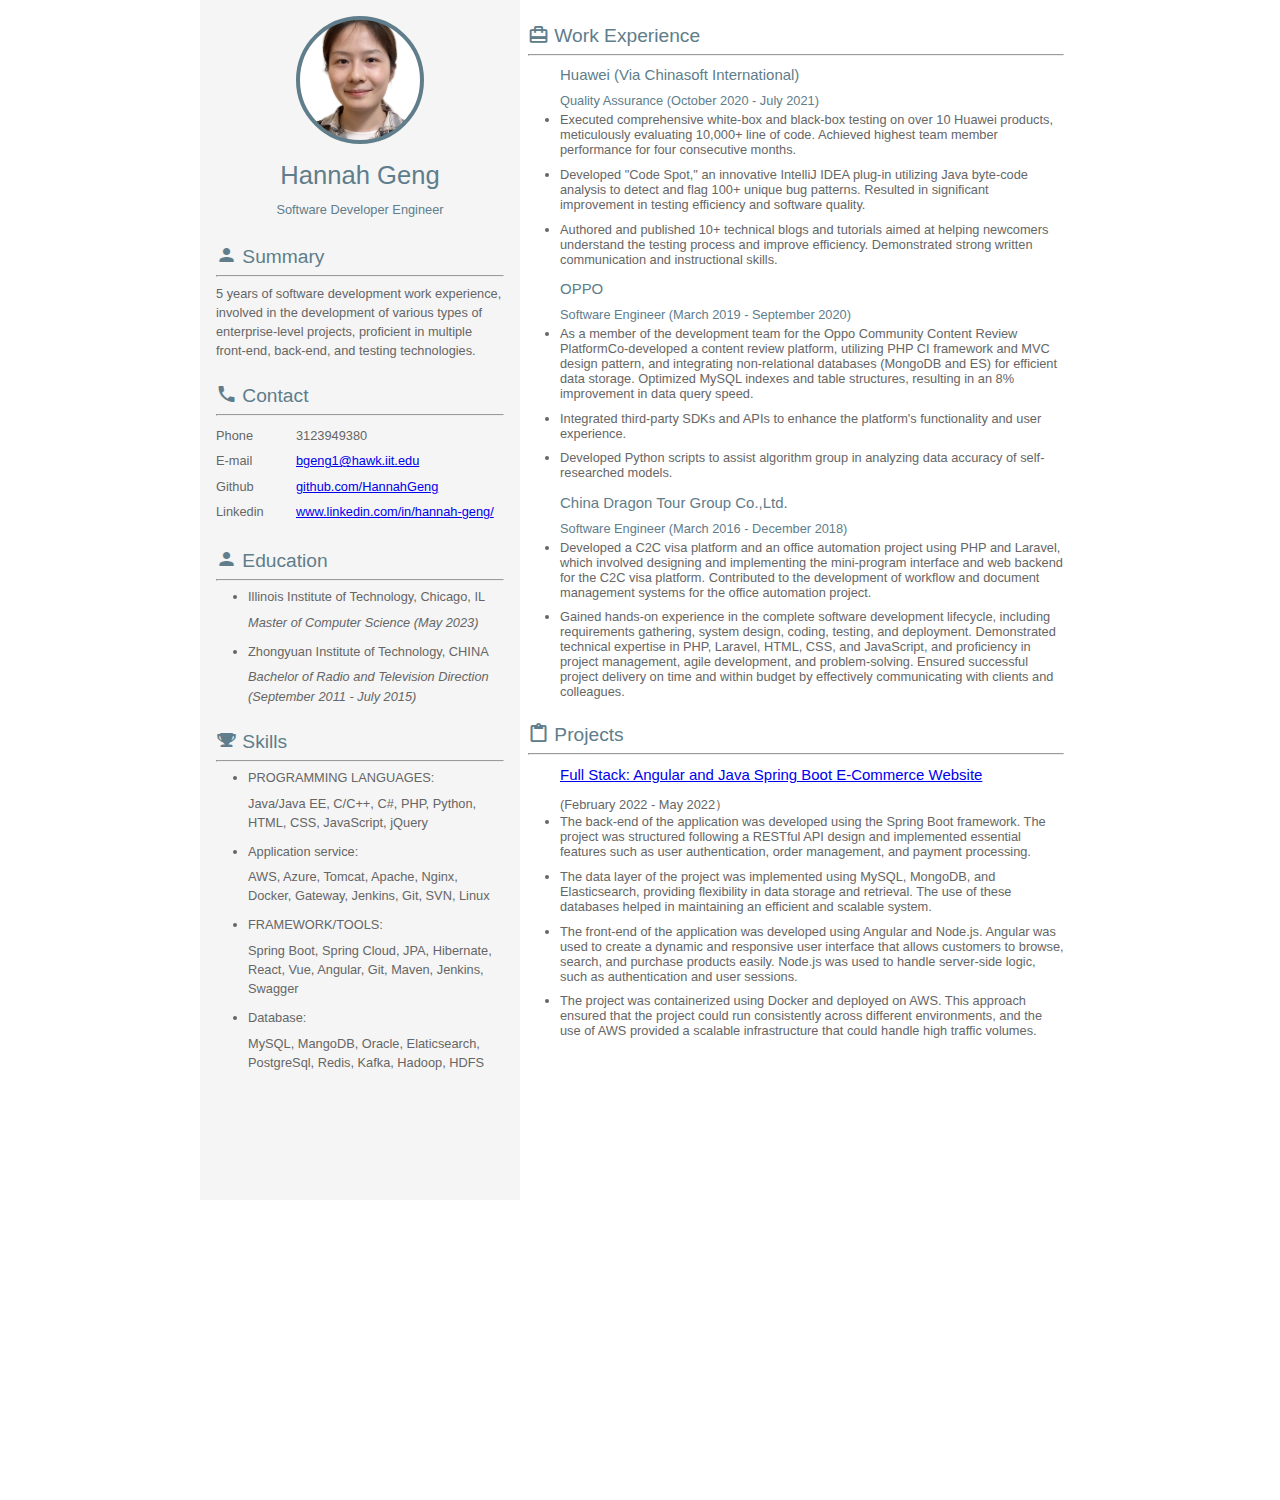
<file: index.html>
<!DOCTYPE html>
<html lang="en">

<head>
    <meta charset="UTF-8">
    <title>Hannah(Binghan) Geng</title>
    <link rel="stylesheet" href="static/css/style.css">
    <!--<link rel="stylesheet" href="https://cdnjs.cloudflare.com/ajax/libs/remodal/1.1.0/remodal.css">-->
    <!--<link rel="stylesheet" href="https://cdnjs.cloudflare.com/ajax/libs/remodal/1.1.0/remodal-default-theme.min.css">-->
    <!--<script src="https://cdnjs.cloudflare.com/ajax/libs/jquery/1.12.4/jquery.min.js"></script>-->
    <!--<script src="https://cdnjs.cloudflare.com/ajax/libs/remodal/1.1.0/remodal.min.js"></script>-->
    <!--<script src="static/js/script.js"></script>-->
</head>

<body>
    <div class="container" id="cv">
        <div class="side">
            <div class="me">
                <div class="portrait"></div>
                <h1 id="username" >Hannah Geng</h1>
                <h4 id="persona-tag" >Software Developer Engineer</h4>
            </div>
            <div class="profile info-unit">
                <h2 class="info-header"><i class="iconfont icon-person"></i> <span class="info-title">Summary</span></h2>
                <hr>
                <p>5 years of software development work experience, involved in the development of various types of enterprise-level
                projects, proficient in multiple front-end, back-end, and testing technologies.</p>
            </div>
            <div class="contact info-unit">
                <h2 class="info-header"><i class="iconfont icon-call"></i> <span class="info-title">Contact</span></h2>
                <hr>
                <ul class="info-list">
                    <li>
                        <label class="left-label">Phone</label><span class="label-value">3123949380</span>
                    </li>
                    <li>
                        <label class="left-label">E-mail</label><span class="label-value"><a
                                href="mailto:bgeng1@hawk.iit.edu">bgeng1@hawk.iit.edu</a></span>
                    </li>
                    <li>
                        <label class="left-label">Github</label><span class="label-value"><a
                            href="https://github.com/HannahGeng">github.com/HannahGeng</a></span>
                    </li>
                    <li>
                        <label class="left-label">Linkedin</label><span class="label-value"><a
                                href="https://www.linkedin.com/in/hannah-geng/">www.linkedin.com/in/hannah-geng/</a></span>
                    </li>
                </ul>
            </div>
            <div class="profile info-unit">
                <h2 class="info-header"><i class="iconfont icon-person"></i> <span class="info-title">Education</span></h2>
                <hr>
                <ul class="content-list">
        
                    <li>
                        <p>Illinois Institute of Technology, Chicago, IL</p>
                        <p><i>Master of Computer Science (May 2023)</i></p>
                    </li>
                    <li>
                        <p>Zhongyuan Institute of Technology, CHINA</p>
                        <p><i>Bachelor of Radio and Television Direction (September 2011 - July 2015)</i></p>
                    </li>
                </ul>
            </div>

            <div class="trophy info-unit">
                <h2 class="info-header"><i class="iconfont icon-trophy"></i> <span class="info-title">Skills</span></h2>
                <hr>
                <ul class="content-list">
                    <li>
                        <p>PROGRAMMING LANGUAGES:</p>
                        <p>Java/Java EE, C/C++, C#, PHP, Python, HTML, CSS, JavaScript, jQuery</p>
                    </li>
                    <li>
                        <p>Application service:</p>
                        <p>AWS, Azure, Tomcat, Apache, Nginx, Docker, Gateway, Jenkins, Git, SVN, Linux</p>
                    </li>
                    <li>
                        <p>FRAMEWORK/TOOLS:</p>
                        <p>Spring Boot, Spring Cloud, JPA, Hibernate, React, Vue, Angular, Git, Maven, Jenkins, Swagger</p>
                    </li>
                    <li>
                        <p>Database:</p>
                        <p>MySQL, MangoDB, Oracle, Elaticsearch, PostgreSql, Redis, Kafka, Hadoop, HDFS</p>
                    </li>
                    
                </ul>
            </div>

        </div>
        <div class="main">
            <div class="work info-unit right-list">
                <h2 class="info-header"><i class="iconfont icon-work"></i> <span class="info-title">Work Experience</span></h2>
                <hr>
        
                        <ul class="experience-list">
                            <h3>Huawei (Via Chinasoft International)</h3>
                            <h4>Quality Assurance (October 2020 - July 2021)</h4>
                            <li>Executed comprehensive white-box and black-box testing on over 10 Huawei products, meticulously evaluating 10,000+
                                line of code. Achieved highest team member performance for four consecutive months.</li>
                            <li>Developed "Code Spot," an innovative IntelliJ IDEA plug-in utilizing Java byte-code analysis to detect and flag 100+
                                unique bug patterns. Resulted in significant improvement in testing efficiency and software quality.</li>
                            <li>Authored and published 10+ technical blogs and tutorials aimed at helping newcomers understand the testing process
                                and
                                improve efficiency. Demonstrated strong written communication and instructional skills.</li>
                        </ul>
                 
                        
                        <ul class="experience-list">
                        <h3>OPPO</h3>
                        <h4>Software Engineer (March 2019 - September 2020)</h4>
                        <li>As a member of the development team for the Oppo Community Content Review PlatformCo-developed a content review
                        platform, utilizing PHP CI framework and MVC design pattern, and integrating non-relational databases (MongoDB and ES)
                        for efficient data storage. Optimized MySQL indexes and table structures, resulting in an 8% improvement in data query
                        speed.</li>
                        <li>Integrated third-party SDKs and APIs to enhance the platform's functionality and user experience.</li>
                        <li>Developed Python scripts to assist algorithm group in analyzing data accuracy of self-researched models.</li>
                        </ul>
              
                        
                        <ul class="experience-list">
                            <h3>China Dragon Tour Group Co.,Ltd.</h3>
                            <h4>Software Engineer (March 2016 - December 2018)</h4>
                            <li>Developed a C2C visa platform and an office automation project using PHP and Laravel, which involved designing and
                                implementing the mini-program interface and web backend for the C2C visa platform. Contributed to the development of
                                workflow and document management systems for the office automation project.</li>
                            <li>Gained hands-on experience in the complete software development lifecycle, including requirements gathering, system
                                design, coding, testing, and deployment. Demonstrated technical expertise in PHP, Laravel, HTML, CSS, and
                                JavaScript, and
                                proficiency in project management, agile development, and problem-solving. Ensured successful project delivery on
                                time
                                and within budget by effectively communicating with clients and colleagues.</li>
                        </ul>
            
            </div>
            <div class="project info-unit right-list">
                <h2 class="info-header"><i class="iconfont icon-project"></i> <span class="info-title">Projects</span></h2>
                <hr>
                <ul class="experience-list">
                    <h3><a href="#">Full Stack: Angular and Java Spring Boot E-Commerce Website</a></h3>
                    <p>(February 2022 - May 2022）</p>
                    <li>The back-end of the application was developed using the Spring Boot framework. The project was structured following a
                        RESTful API design and implemented essential features such as user authentication, order management, and payment
                        processing.</li>
                    <li>The data layer of the project was implemented using MySQL, MongoDB, and Elasticsearch, providing flexibility in data
                        storage and retrieval. The use of these databases helped in maintaining an efficient and scalable system.</li>
                    <li>The front-end of the application was developed using Angular and Node.js. Angular was used to create a dynamic and
                        responsive user interface that allows customers to browse, search, and purchase products easily. Node.js was used to
                        handle server-side logic, such as authentication and user sessions.</li>
                    <li>The project was containerized using Docker and deployed on AWS. This approach ensured that the project could run
                        consistently across different environments, and the use of AWS provided a scalable infrastructure that could handle
                        high traffic volumes.</li>
                </ul>
            </div>
        </div>
    </div>
</body>

</html>
</file>
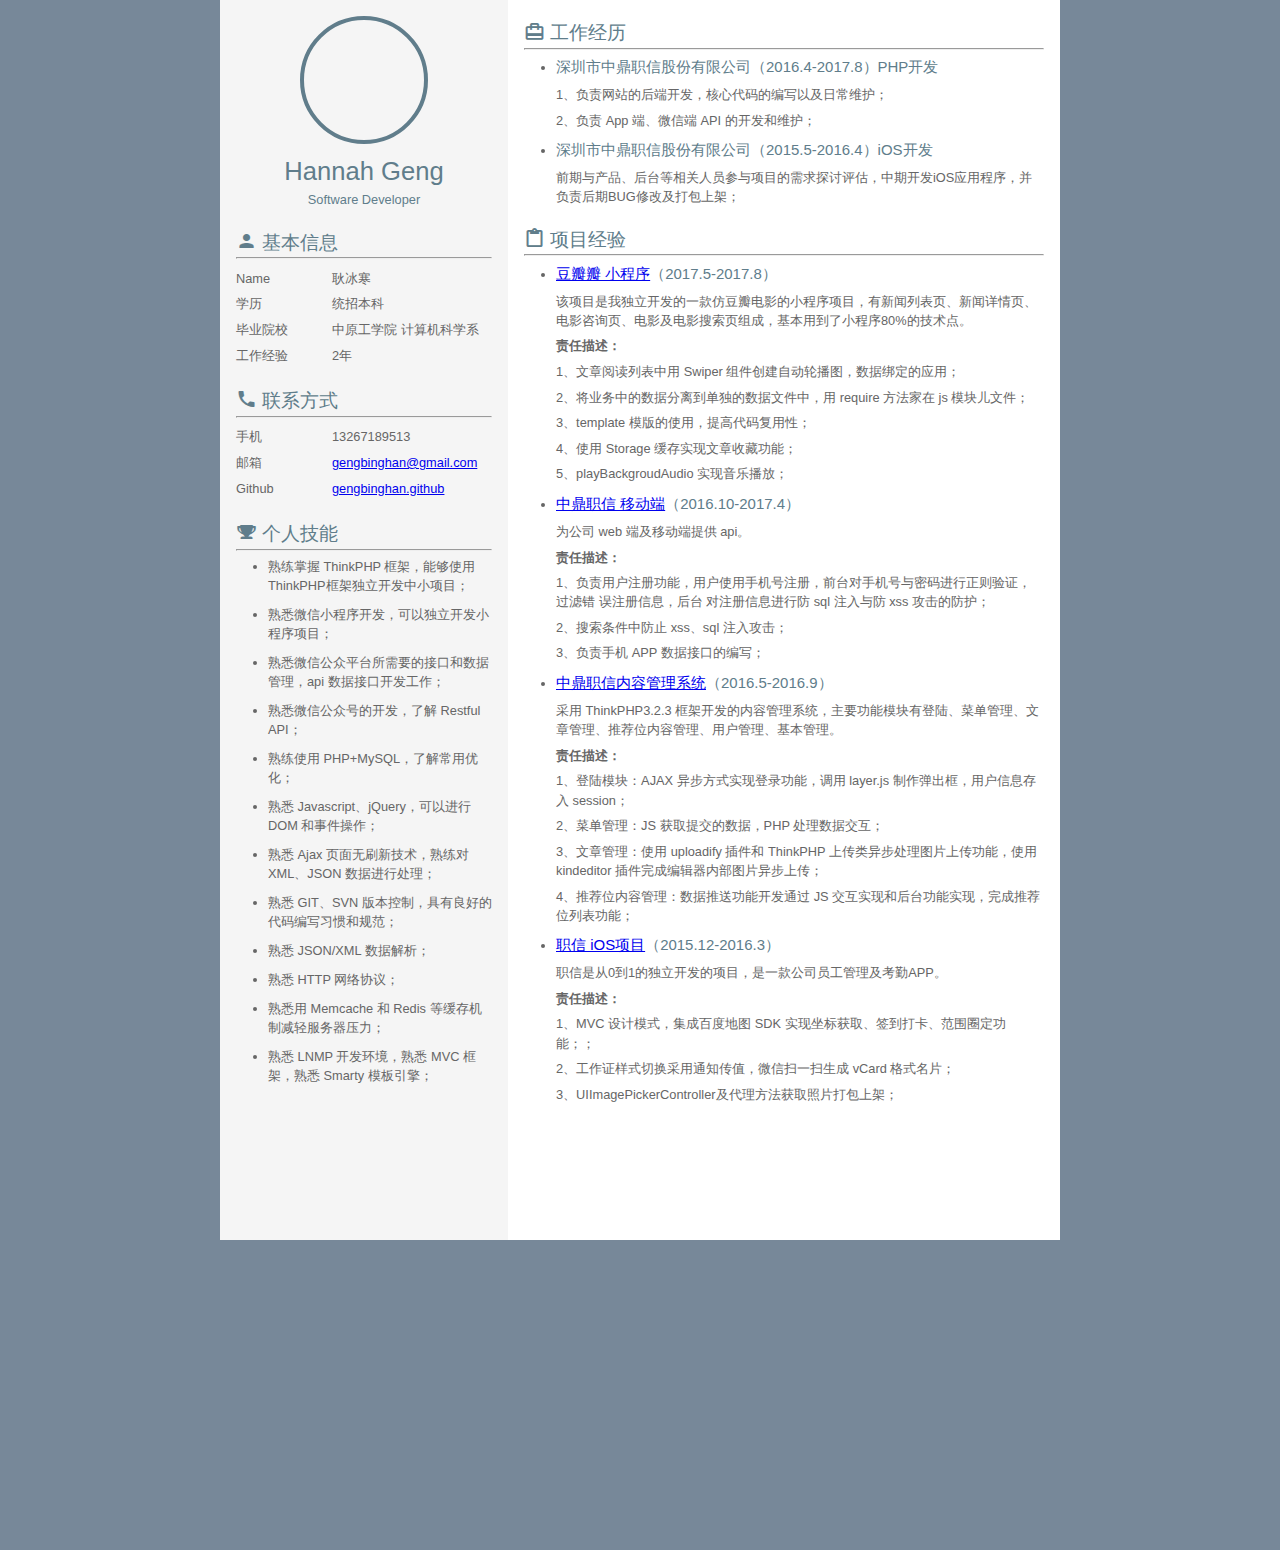
<file: resume/index.html>
<!DOCTYPE html>
<html lang="en">

<head>
    <meta charset="UTF-8">
    <title>Hannah(Binghan) Geng</title>
    <link rel="stylesheet" href="static/css/style.css">
    <!--<link rel="stylesheet" href="https://cdnjs.cloudflare.com/ajax/libs/remodal/1.1.0/remodal.css">-->
    <!--<link rel="stylesheet" href="https://cdnjs.cloudflare.com/ajax/libs/remodal/1.1.0/remodal-default-theme.min.css">-->
    <!--<script src="https://cdnjs.cloudflare.com/ajax/libs/jquery/1.12.4/jquery.min.js"></script>-->
    <!--<script src="https://cdnjs.cloudflare.com/ajax/libs/remodal/1.1.0/remodal.min.js"></script>-->
    <!--<script src="static/js/script.js"></script>-->
</head>

<body>
    <div class="container" id="cv">
        <div class="side">
            <div class="me">
                <div class="portrait"></div>
                <!--<div class="remodal remodal-img" data-remodal-id="portrait-modal">-->
                    <!--<h3>请输入图片URL地址：</h3>-->
                    <!--<br/>-->
                    <!--<input type="text" id="avatar-url">-->
                    <!--<button data-remodal-action="confirm" class="remodal-confirm">确定</button>-->
                <!--</div>-->
                <h1 id="username" >Hannah Geng</h1>
                <h4 id="persona-tag" >Software Developer</h4>
            </div>
            <div class="profile info-unit">
                <h2 class="info-header"><i class="iconfont icon-person"></i> <span class="info-title">基本信息</span></h2>
                <hr>
                <ul class="info-list">
                    <li>
                        <label class="left-label">Name</label><span class="label-value">耿冰寒</span></li>
                    <li>
                        <label class="left-label">学历</label><span class="label-value">统招本科</span></li>
                    <li>
                        <label class="left-label">毕业院校</label><span class="label-value">中原工学院 计算机科学系</span></li>
                    <li>
                        <label class="left-label">工作经验</label><span class="label-value">2年</span></li>
                </ul>
            </div>
            <div class="contact info-unit">
                <h2 class="info-header"><i class="iconfont icon-call"></i> <span class="info-title">联系方式</span></h2>
                <hr>
                <ul class="info-list">
                    <li>
                        <label class="left-label">手机</label><span class="label-value">13267189513</span></li>
                    <li>
                        <label class="left-label">邮箱</label><span class="label-value"><a href="mailto:gengbinghan@gmail.com">gengbinghan@gmail.com</a></span></li>
                    <!-- <li>
                        <label class="left-label">个人主页</label><span class="label-value"><a href="http://binngirl.com">http://binngirl.com</a></span></li>
                    <li> -->
                        <label class="left-label">Github</label><span class="label-value"><a href="https://github.com/gengbinghan">gengbinghan.github</a></span></li>
                </ul>
            </div>
            <!--<div class="skill info-unit">-->
                <!--<h2 class="info-header"><i class="iconfont icon-star"></i> <span class="info-title">技能点</span></h2>-->
                <!--<hr>-->
                <!--<ul class="progress-list">-->
                    <!--<li>-->
                        <!--<label class="left-label">Objective-C</label>-->
                        <!--<progress value="80" max="100"></progress>-->
                    <!--</li>-->
                    <!--<li>-->
                        <!--<label class="left-label">html/css</label>-->
                        <!--<progress value="70" max="100"></progress>-->
                    <!--</li>-->
                    <!--<li>-->
                        <!--<label class="left-label">Javascript</label>-->
                        <!--<progress value="60" max="100"></progress>-->
                    <!--</li>-->
                    <!--<li>-->
                        <!--<label class="left-label">Reactive Native</label>-->
                        <!--<progress value="60" max="100"></progress>-->
                    <!--</li>-->
                <!--</ul>-->
            <!--</div>-->
            <!--<div class="stack info-unit">-->
                <!--<h2 class="info-header"><i class="iconfont icon-build"></i> <span class="info-title">技术栈</span></h2>-->
                <!--<hr>-->
                <!--<ul class="stack-list">-->
                    <!--<li>-->
                        <!--<label class="left-label">前端</label><span class="label-value">jQuery、Bootstrapt、React Native</span></li>-->
                    <!--</li>-->
                    <!--<li>-->
                        <!--<label class="left-label">后端</label><span class="label-value">Node.js</span></li>-->
                    <!--</li>-->
                    <!--&lt;!&ndash;<li>&ndash;&gt;-->
                        <!--&lt;!&ndash;<label class="left-label">其它</label><span class="label-value">我全都是瞎写的。</span></li>&ndash;&gt;-->
                    <!--&lt;!&ndash;</li>&ndash;&gt;-->
                <!--</ul>-->
            <!--</div>-->

            <div class="trophy info-unit">
                <h2 class="info-header"><i class="iconfont icon-trophy"></i> <span class="info-title">个人技能</span></h2>
                <hr>
                <ul class="content-list">
                    <li>
                        <p>熟练掌握 ThinkPHP 框架，能够使用ThinkPHP框架独立开发中小项目；</p>
                    </li>
                    <li>
                        <p>熟悉微信小程序开发，可以独立开发小程序项目；</p>
                    </li>
                    <li>
                        <p>熟悉微信公众平台所需要的接口和数据管理，api 数据接口开发工作；</p>
                    </li>
                    <li>
                        <p>熟悉微信公众号的开发，了解 Restful API；</p>
                    </li>
                    <li>
                        <p>熟练使用 PHP+MySQL，了解常用优化；</p>
                    </li>
                    <li>
                        <p>熟悉 Javascript、jQuery，可以进行 DOM 和事件操作；</p>
                    </li>
                    <li>
                        <p>熟悉 Ajax 页面无刷新技术，熟练对 XML、JSON 数据进行处理；</p>
                    </li>
                    <li>
                        <p>熟悉 GIT、SVN 版本控制，具有良好的代码编写习惯和规范；</p>
                    </li>
                    <li> 
                        <p>熟悉 JSON/XML 数据解析；</p>
                    </li>
                       <li>
                        <p>熟悉 HTTP 网络协议；</p>
                    </li>
                    <li>
                        <p>熟悉用 Memcache 和 Redis 等缓存机制减轻服务器压力；</p>
                    </li>
                    <li>
                        <p>熟悉 LNMP 开发环境，熟悉 MVC 框架，熟悉 Smarty 模板引擎；</p>
                    </li>
                </ul>
            </div>

            <!-- <div class="aboutme info-unit right-paragraph">
                <h2 class="info-header"><i class="iconfont icon-flower"></i> <span class="info-title">自我评价</span></h2>
                <hr>
                <p>我是一名执着于编程的妹子，我十分乐意用自己的精力等等的一切去投入到编程中。</p>
            </div> -->

            <!--<div class="code info-unit">-->
                <!--<h2 class="info-header"><i class="iconfont icon-weixin"></i> <span class="info-title">个人微信</span></h2>-->
                <!--<hr>-->
                <!--<div class="weixin">-->
                    <!--<img src="http://olpg4gjcm.bkt.clouddn.com/%E5%8A%A0%E6%88%91%E5%A5%BD%E5%8F%8B.jpg" alt="">-->
                <!--</div>-->
            <!--</div>-->
        </div>
        <div class="main">
            <!--<div class="education info-unit right-list">-->
                <!--<h2 class="info-header"><i class="iconfont icon-education"></i> <span class="info-title">教育经历</span></h2>-->
                <!--<hr>-->
                <!--<ul class="experience-list">-->
                    <!--<li>-->
                        <!--<h3>中原工学院（统招本科）  2011-2015</h3>-->
                    <!--</li>-->
                <!--</ul>-->
            <!--</div>-->
            <div class="work info-unit right-list">
                <h2 class="info-header"><i class="iconfont icon-work"></i> <span class="info-title">工作经历</span></h2>
                <hr>
                <ul class="experience-list">
                    <li>
                        <h3>深圳市中鼎职信股份有限公司（2016.4-2017.8）PHP开发</h3>
                        <p>1、负责网站的后端开发，核心代码的编写以及日常维护；</p>
                        <p>2、负责 App 端、微信端 API 的开发和维护；</p>
                    </li>
                    <li>
                        <h3>深圳市中鼎职信股份有限公司（2015.5-2016.4）iOS开发</h3>
                        <p>前期与产品、后台等相关人员参与项目的需求探讨评估，中期开发iOS应用程序，并负责后期BUG修改及打包上架；</p>
                    </li>
                </ul>
            </div>
            <div class="project info-unit right-list">
                <h2 class="info-header"><i class="iconfont icon-project"></i> <span class="info-title">项目经验</span></h2>
                <hr>
                <ul class="experience-list">
                    <li>
                        <h3><a href="#">豆瓣瓣 小程序</a>（2017.5-2017.8）</h3>
                        <p>该项目是我独立开发的一款仿豆瓣电影的小程序项目，有新闻列表页、新闻详情页、电影咨询页、电影及电影搜索页组成，基本用到了小程序80%的技术点。</p>
                        <p><strong>责任描述：</strong></p>
                        <p>1、文章阅读列表中用 Swiper 组件创建自动轮播图，数据绑定的应用；</p>
						<p>2、将业务中的数据分离到单独的数据文件中，用 require 方法家在 js 模块儿文件；</p>
						<p>3、template 模版的使用，提高代码复用性；</p>
						<p>4、使用 Storage 缓存实现文章收藏功能；</p>
                        <p>5、playBackgroudAudio 实现音乐播放；</p>
                        <!-- <p>6、Rest API 的使用及调用豆瓣 API；</p> -->
                    </li>
                    <li>
                        <h3><a href="#">中鼎职信 移动端</a>（2016.10-2017.4）</h3>
                        <p> 为公司 web 端及移动端提供 api。</p>
                        <p><strong>责任描述：</strong></p>
						<p>1、负责用户注册功能，用户使用手机号注册，前台对手机号与密码进行正则验证，过滤错   误注册信息，后台  对注册信息进行防 sql 注入与防 xss 攻击的防护；</p>
						<p>2、搜索条件中防止 xss、sql 注入攻击；</p>
                        <p>3、负责手机 APP 数据接口的编写；</p>
                    </li>
                    <li>
                        <h3><a href="#">中鼎职信内容管理系统</a>（2016.5-2016.9）</h3>
                        <p> 采用 ThinkPHP3.2.3 框架开发的内容管理系统，主要功能模块有登陆、菜单管理、文章管理、推荐位内容管理、用户管理、基本管理。</p>
                        <p><strong>责任描述：</strong></p>
                        <p>1、登陆模块：AJAX 异步方式实现登录功能，调用 layer.js 制作弹出框，用户信息存入 session；</p>
                        <p>2、菜单管理：JS 获取提交的数据，PHP 处理数据交互；</p>
                        <p>3、文章管理：使用 uploadify 插件和 ThinkPHP 上传类异步处理图片上传功能，使用 kindeditor 插件完成编辑器内部图片异步上传；</p>
                        <p>4、推荐位内容管理：数据推送功能开发通过 JS 交互实现和后台功能实现，完成推荐位列表功能；</p>
                    </li>
                    <li>
                        <h3><a href="#">职信 iOS项目</a>（2015.12-2016.3）</h3>
                        <p> 职信是从0到1的独立开发的项目，是一款公司员工管理及考勤APP。</p>
                        <p><strong>责任描述：</strong></p>
                        <p>1、MVC 设计模式，集成百度地图 SDK 实现坐标获取、签到打卡、范围圈定功能；；</p>
                        <p>2、工作证样式切换采用通知传值，微信扫一扫生成 vCard 格式名片；</p>
                        <p>3、UIImagePickerController及代理方法获取照片打包上架；</p>
                    </li>
                </ul>
            </div>
        </div>
    </div>
</body>

</html>
</file>
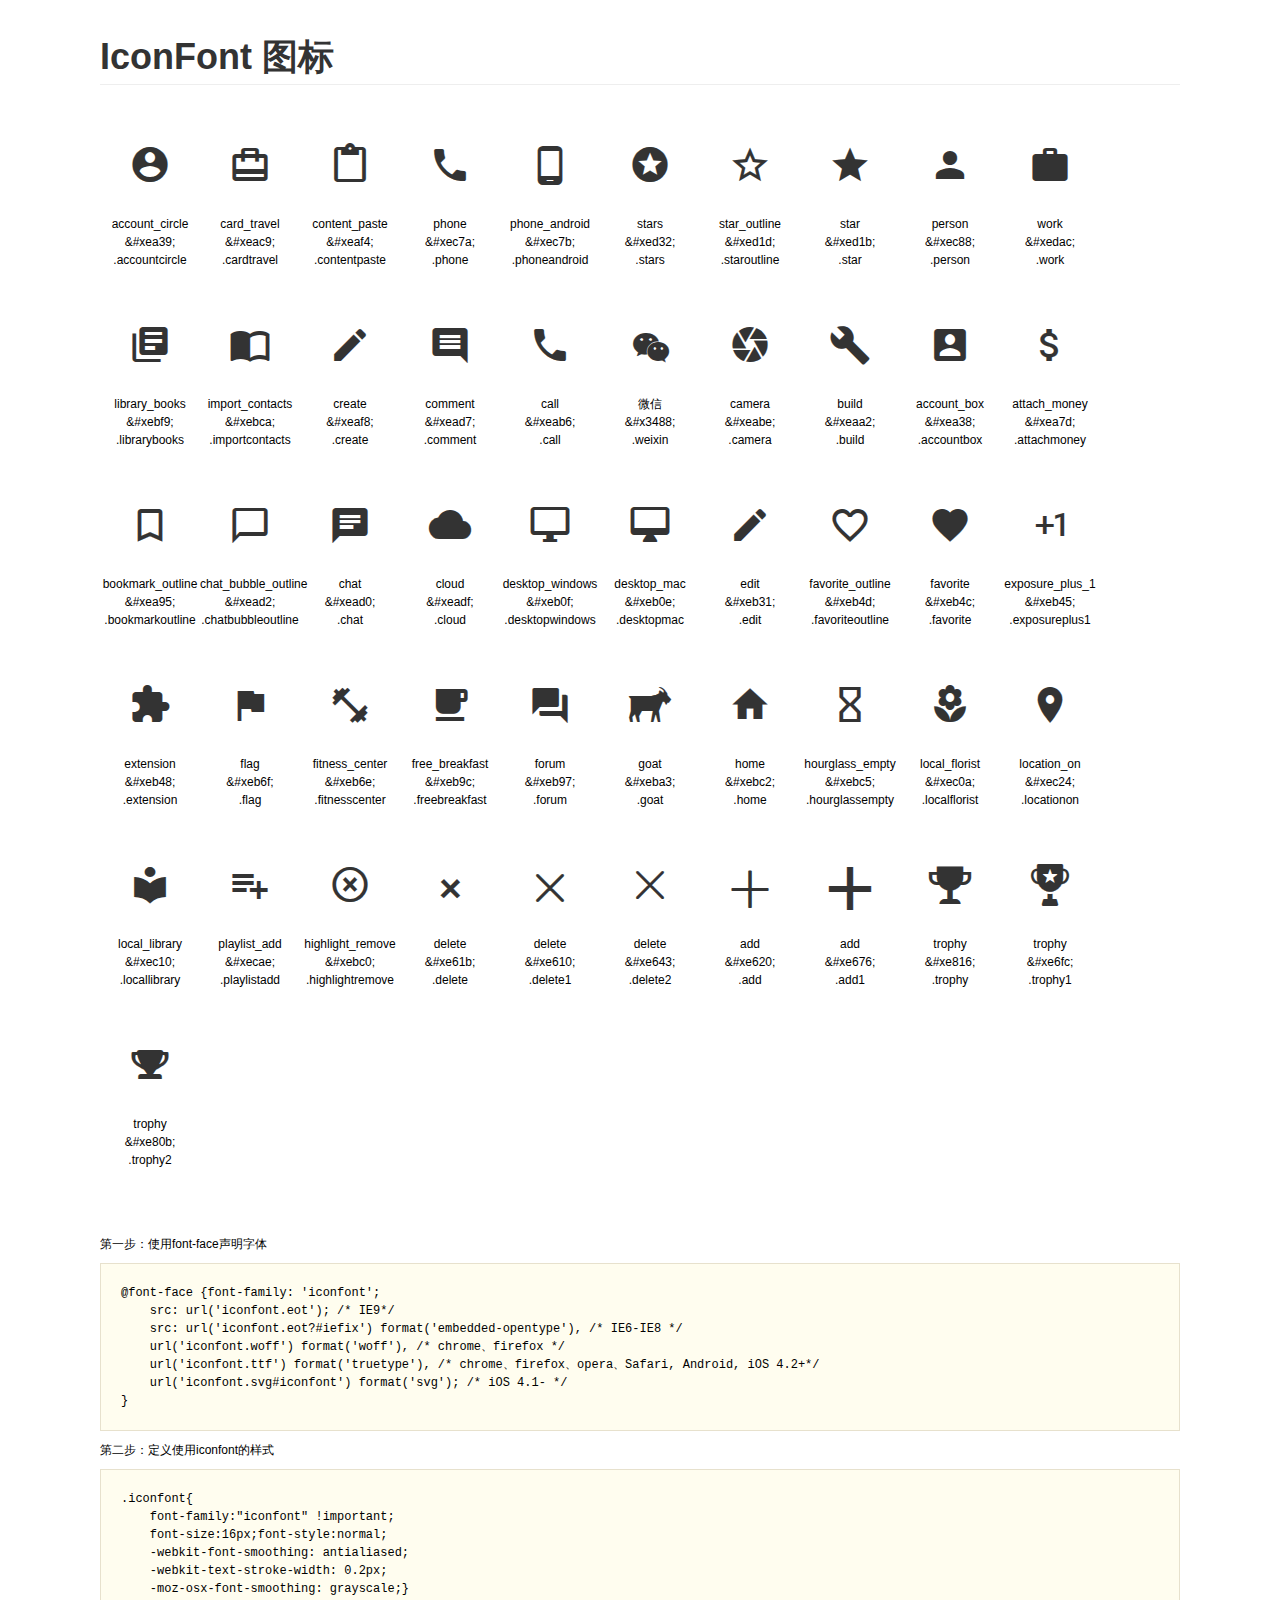
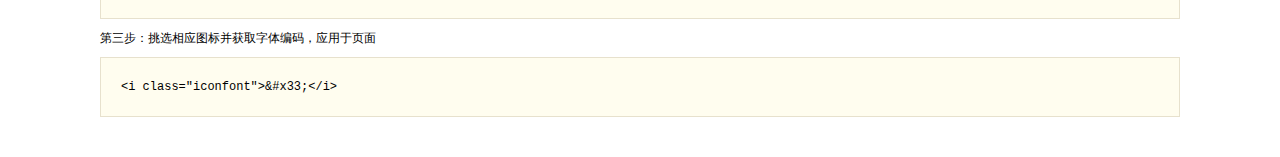
<file: static/fonts/demo.html>
<!DOCTYPE html>
<html>
<head>
    <meta charset="utf-8"/>
    <title>IconFont</title>
    <link rel="stylesheet" href="demo.css">
    <link rel="stylesheet" href="iconfont.css">
</head>
<body>
    <div class="main">
        <h1>IconFont 图标</h1>
        <ul class="icon_lists clear">
            
                <li>
                <i class="icon iconfont">&#xea39;</i>
                    <div class="name">account_circle</div>
                    <div class="code">&amp;#xea39;</div>
                    <div class="fontclass">.accountcircle</div>
                </li>
            
                <li>
                <i class="icon iconfont">&#xeac9;</i>
                    <div class="name">card_travel</div>
                    <div class="code">&amp;#xeac9;</div>
                    <div class="fontclass">.cardtravel</div>
                </li>
            
                <li>
                <i class="icon iconfont">&#xeaf4;</i>
                    <div class="name">content_paste</div>
                    <div class="code">&amp;#xeaf4;</div>
                    <div class="fontclass">.contentpaste</div>
                </li>
            
                <li>
                <i class="icon iconfont">&#xec7a;</i>
                    <div class="name">phone</div>
                    <div class="code">&amp;#xec7a;</div>
                    <div class="fontclass">.phone</div>
                </li>
            
                <li>
                <i class="icon iconfont">&#xec7b;</i>
                    <div class="name">phone_android</div>
                    <div class="code">&amp;#xec7b;</div>
                    <div class="fontclass">.phoneandroid</div>
                </li>
            
                <li>
                <i class="icon iconfont">&#xed32;</i>
                    <div class="name">stars</div>
                    <div class="code">&amp;#xed32;</div>
                    <div class="fontclass">.stars</div>
                </li>
            
                <li>
                <i class="icon iconfont">&#xed1d;</i>
                    <div class="name">star_outline</div>
                    <div class="code">&amp;#xed1d;</div>
                    <div class="fontclass">.staroutline</div>
                </li>
            
                <li>
                <i class="icon iconfont">&#xed1b;</i>
                    <div class="name">star</div>
                    <div class="code">&amp;#xed1b;</div>
                    <div class="fontclass">.star</div>
                </li>
            
                <li>
                <i class="icon iconfont">&#xec88;</i>
                    <div class="name">person</div>
                    <div class="code">&amp;#xec88;</div>
                    <div class="fontclass">.person</div>
                </li>
            
                <li>
                <i class="icon iconfont">&#xedac;</i>
                    <div class="name">work</div>
                    <div class="code">&amp;#xedac;</div>
                    <div class="fontclass">.work</div>
                </li>
            
                <li>
                <i class="icon iconfont">&#xebf9;</i>
                    <div class="name">library_books</div>
                    <div class="code">&amp;#xebf9;</div>
                    <div class="fontclass">.librarybooks</div>
                </li>
            
                <li>
                <i class="icon iconfont">&#xebca;</i>
                    <div class="name">import_contacts</div>
                    <div class="code">&amp;#xebca;</div>
                    <div class="fontclass">.importcontacts</div>
                </li>
            
                <li>
                <i class="icon iconfont">&#xeaf8;</i>
                    <div class="name">create</div>
                    <div class="code">&amp;#xeaf8;</div>
                    <div class="fontclass">.create</div>
                </li>
            
                <li>
                <i class="icon iconfont">&#xead7;</i>
                    <div class="name">comment</div>
                    <div class="code">&amp;#xead7;</div>
                    <div class="fontclass">.comment</div>
                </li>
            
                <li>
                <i class="icon iconfont">&#xeab6;</i>
                    <div class="name">call</div>
                    <div class="code">&amp;#xeab6;</div>
                    <div class="fontclass">.call</div>
                </li>
            
                <li>
                <i class="icon iconfont">&#x3488;</i>
                    <div class="name">微信</div>
                    <div class="code">&amp;#x3488;</div>
                    <div class="fontclass">.weixin</div>
                </li>
            
                <li>
                <i class="icon iconfont">&#xeabe;</i>
                    <div class="name">camera</div>
                    <div class="code">&amp;#xeabe;</div>
                    <div class="fontclass">.camera</div>
                </li>
            
                <li>
                <i class="icon iconfont">&#xeaa2;</i>
                    <div class="name">build</div>
                    <div class="code">&amp;#xeaa2;</div>
                    <div class="fontclass">.build</div>
                </li>
            
                <li>
                <i class="icon iconfont">&#xea38;</i>
                    <div class="name">account_box</div>
                    <div class="code">&amp;#xea38;</div>
                    <div class="fontclass">.accountbox</div>
                </li>
            
                <li>
                <i class="icon iconfont">&#xea7d;</i>
                    <div class="name">attach_money</div>
                    <div class="code">&amp;#xea7d;</div>
                    <div class="fontclass">.attachmoney</div>
                </li>
            
                <li>
                <i class="icon iconfont">&#xea95;</i>
                    <div class="name">bookmark_outline</div>
                    <div class="code">&amp;#xea95;</div>
                    <div class="fontclass">.bookmarkoutline</div>
                </li>
            
                <li>
                <i class="icon iconfont">&#xead2;</i>
                    <div class="name">chat_bubble_outline</div>
                    <div class="code">&amp;#xead2;</div>
                    <div class="fontclass">.chatbubbleoutline</div>
                </li>
            
                <li>
                <i class="icon iconfont">&#xead0;</i>
                    <div class="name">chat</div>
                    <div class="code">&amp;#xead0;</div>
                    <div class="fontclass">.chat</div>
                </li>
            
                <li>
                <i class="icon iconfont">&#xeadf;</i>
                    <div class="name">cloud</div>
                    <div class="code">&amp;#xeadf;</div>
                    <div class="fontclass">.cloud</div>
                </li>
            
                <li>
                <i class="icon iconfont">&#xeb0f;</i>
                    <div class="name">desktop_windows</div>
                    <div class="code">&amp;#xeb0f;</div>
                    <div class="fontclass">.desktopwindows</div>
                </li>
            
                <li>
                <i class="icon iconfont">&#xeb0e;</i>
                    <div class="name">desktop_mac</div>
                    <div class="code">&amp;#xeb0e;</div>
                    <div class="fontclass">.desktopmac</div>
                </li>
            
                <li>
                <i class="icon iconfont">&#xeb31;</i>
                    <div class="name">edit</div>
                    <div class="code">&amp;#xeb31;</div>
                    <div class="fontclass">.edit</div>
                </li>
            
                <li>
                <i class="icon iconfont">&#xeb4d;</i>
                    <div class="name">favorite_outline</div>
                    <div class="code">&amp;#xeb4d;</div>
                    <div class="fontclass">.favoriteoutline</div>
                </li>
            
                <li>
                <i class="icon iconfont">&#xeb4c;</i>
                    <div class="name">favorite</div>
                    <div class="code">&amp;#xeb4c;</div>
                    <div class="fontclass">.favorite</div>
                </li>
            
                <li>
                <i class="icon iconfont">&#xeb45;</i>
                    <div class="name">exposure_plus_1</div>
                    <div class="code">&amp;#xeb45;</div>
                    <div class="fontclass">.exposureplus1</div>
                </li>
            
                <li>
                <i class="icon iconfont">&#xeb48;</i>
                    <div class="name">extension</div>
                    <div class="code">&amp;#xeb48;</div>
                    <div class="fontclass">.extension</div>
                </li>
            
                <li>
                <i class="icon iconfont">&#xeb6f;</i>
                    <div class="name">flag</div>
                    <div class="code">&amp;#xeb6f;</div>
                    <div class="fontclass">.flag</div>
                </li>
            
                <li>
                <i class="icon iconfont">&#xeb6e;</i>
                    <div class="name">fitness_center</div>
                    <div class="code">&amp;#xeb6e;</div>
                    <div class="fontclass">.fitnesscenter</div>
                </li>
            
                <li>
                <i class="icon iconfont">&#xeb9c;</i>
                    <div class="name">free_breakfast</div>
                    <div class="code">&amp;#xeb9c;</div>
                    <div class="fontclass">.freebreakfast</div>
                </li>
            
                <li>
                <i class="icon iconfont">&#xeb97;</i>
                    <div class="name">forum</div>
                    <div class="code">&amp;#xeb97;</div>
                    <div class="fontclass">.forum</div>
                </li>
            
                <li>
                <i class="icon iconfont">&#xeba3;</i>
                    <div class="name">goat</div>
                    <div class="code">&amp;#xeba3;</div>
                    <div class="fontclass">.goat</div>
                </li>
            
                <li>
                <i class="icon iconfont">&#xebc2;</i>
                    <div class="name">home</div>
                    <div class="code">&amp;#xebc2;</div>
                    <div class="fontclass">.home</div>
                </li>
            
                <li>
                <i class="icon iconfont">&#xebc5;</i>
                    <div class="name">hourglass_empty</div>
                    <div class="code">&amp;#xebc5;</div>
                    <div class="fontclass">.hourglassempty</div>
                </li>
            
                <li>
                <i class="icon iconfont">&#xec0a;</i>
                    <div class="name">local_florist</div>
                    <div class="code">&amp;#xec0a;</div>
                    <div class="fontclass">.localflorist</div>
                </li>
            
                <li>
                <i class="icon iconfont">&#xec24;</i>
                    <div class="name">location_on</div>
                    <div class="code">&amp;#xec24;</div>
                    <div class="fontclass">.locationon</div>
                </li>
            
                <li>
                <i class="icon iconfont">&#xec10;</i>
                    <div class="name">local_library</div>
                    <div class="code">&amp;#xec10;</div>
                    <div class="fontclass">.locallibrary</div>
                </li>
            
                <li>
                <i class="icon iconfont">&#xecae;</i>
                    <div class="name">playlist_add</div>
                    <div class="code">&amp;#xecae;</div>
                    <div class="fontclass">.playlistadd</div>
                </li>
            
                <li>
                <i class="icon iconfont">&#xebc0;</i>
                    <div class="name">highlight_remove</div>
                    <div class="code">&amp;#xebc0;</div>
                    <div class="fontclass">.highlightremove</div>
                </li>
            
                <li>
                <i class="icon iconfont">&#xe61b;</i>
                    <div class="name">delete</div>
                    <div class="code">&amp;#xe61b;</div>
                    <div class="fontclass">.delete</div>
                </li>
            
                <li>
                <i class="icon iconfont">&#xe610;</i>
                    <div class="name">delete</div>
                    <div class="code">&amp;#xe610;</div>
                    <div class="fontclass">.delete1</div>
                </li>
            
                <li>
                <i class="icon iconfont">&#xe643;</i>
                    <div class="name">delete</div>
                    <div class="code">&amp;#xe643;</div>
                    <div class="fontclass">.delete2</div>
                </li>
            
                <li>
                <i class="icon iconfont">&#xe620;</i>
                    <div class="name">add</div>
                    <div class="code">&amp;#xe620;</div>
                    <div class="fontclass">.add</div>
                </li>
            
                <li>
                <i class="icon iconfont">&#xe676;</i>
                    <div class="name">add</div>
                    <div class="code">&amp;#xe676;</div>
                    <div class="fontclass">.add1</div>
                </li>
            
                <li>
                <i class="icon iconfont">&#xe816;</i>
                    <div class="name">trophy</div>
                    <div class="code">&amp;#xe816;</div>
                    <div class="fontclass">.trophy</div>
                </li>
            
                <li>
                <i class="icon iconfont">&#xe6fc;</i>
                    <div class="name">trophy</div>
                    <div class="code">&amp;#xe6fc;</div>
                    <div class="fontclass">.trophy1</div>
                </li>
            
                <li>
                <i class="icon iconfont">&#xe80b;</i>
                    <div class="name">trophy</div>
                    <div class="code">&amp;#xe80b;</div>
                    <div class="fontclass">.trophy2</div>
                </li>
            
        </ul>


        <div class="helps">
            第一步：使用font-face声明字体
            <pre>
@font-face {font-family: 'iconfont';
    src: url('iconfont.eot'); /* IE9*/
    src: url('iconfont.eot?#iefix') format('embedded-opentype'), /* IE6-IE8 */
    url('iconfont.woff') format('woff'), /* chrome、firefox */
    url('iconfont.ttf') format('truetype'), /* chrome、firefox、opera、Safari, Android, iOS 4.2+*/
    url('iconfont.svg#iconfont') format('svg'); /* iOS 4.1- */
}
</pre>
第二步：定义使用iconfont的样式
            <pre>
.iconfont{
    font-family:"iconfont" !important;
    font-size:16px;font-style:normal;
    -webkit-font-smoothing: antialiased;
    -webkit-text-stroke-width: 0.2px;
    -moz-osx-font-smoothing: grayscale;}
</pre>
第三步：挑选相应图标并获取字体编码，应用于页面
<pre>
&lt;i class="iconfont"&gt;&amp;#x33;&lt;/i&gt;
</pre>
        </div>

    </div>
</body>
</html>
</file>
<file: static/css/style.css>
@font-face {font-family: 'iconfont';
    src: url('../fonts/iconfont.eot'); /* IE9*/
    src: url('../fonts/iconfont.eot?#iefix') format('embedded-opentype'), /* IE6-IE8 */
    url('../fonts/iconfont.woff') format('woff'), /* chrome、firefox */
    url('../fonts/iconfont.ttf') format('truetype'), /* chrome、firefox、opera、Safari, Android, iOS 4.2+*/
    url('../fonts/iconfont.svg#iconfont') format('svg'); /* iOS 4.1- */
}


.icon-work:before { content: "\eac9"; }
.icon-project:before { content: "\eaf4"; }
.icon-phone:before { content: "\ec7a"; }
.icon-stars:before { content: "\ed32"; }
.icon-star:before { content: "\ed1d"; }
.icon-person:before { content: "\ec88"; }
.icon-librarybooks:before { content: "\ebf9"; }
.icon-education:before { content: "\ebca"; }
.icon-create:before { content: "\eaf8"; }
.icon-call:before { content: "\eab6"; }
.icon-weixin:before { content: "\3488"; }
.icon-build:before { content: "\eaa2"; }
.icon-edit:before { content: "\eb31"; }
.icon-flower:before { content: "\ec0a"; }
.icon-playlistadd:before { content: "\ecae"; }
.icon-delete:before { content: "\e61b"; }
.icon-trophy:before { content: "\e80b"; }

span {
    display: inline-block;
}

.label-value{
    width: 250px;
    vertical-align: top;
}

.iconfont {
    font-family:"iconfont" !important;
    font-size:1.1em;font-style:normal;
    color:inherit;
    -webkit-font-smoothing: antialiased;
    -webkit-text-stroke-width: 0.2px;
    -moz-osx-font-smoothing: grayscale;
}

* {
    -webkit-box-sizing: border-box;
    -moz-box-sizing: border-box;
    box-sizing: border-box;
    margin: 0; 
}

h1, h2, h3, h4, h5 {
    font-weight: 500;
    color: #607d8b;
    line-height: 1.8;
}

.progress-list div {
    width: 100%;
    margin-left: 200px;
}

.info-list, .progress-list{
     list-style: none;
     padding-left: 0px;
     font-size: 16px;
     line-height: 2;
}

.content-list{
    font-size: 16px;
    margin-top: 8px;
}

.content-list li{
    margin-bottom: 12px;
}

.stack-list {
    list-style: none;
    padding-left: 0px;
    line-height: 1.5;
}

.stack-list li {
    margin-bottom: 12px;
}

.right-list li {
    margin-bottom: 12px;
}

p{
    margin-top: 8px;
}

hr {
    margin-bottom: 8px;
}

.info-unit {
    color: #666;
    margin-bottom: 20px;
}

.remodal-img h3 {
    float: left;
    margin-bottom: 10px;
}

.remodal-img input {
    float: left;
    width: 480px;
    height: 42px;
    font-size: 20px;
    padding: 6px;
    color: #666;
    
}

.remodal-img button {
    float: right;
    background: #607d8b;

}

.remodal-img button:hover{
    float: right;
    background: #607d8b;

}


body {
    background-color: white;
    font-family: sans-serif, Microsoft Yahei, Helvetica Neue;
    zoom: 80%;
}

p {
    line-height: 1.5;
}

progress {
    background-color: #f6f6f6;
    display: inline;
    /*width: 195px;*/
    height: 1em;

}

progress::-webkit-progress-bar {
    background-color: #e0eaf0;
}

progress::-webkit-progress-value {
    background-color: #708d9b;
}

progress::-moz-progress-bar {
    background-color: #e0eaf0;

}

/*progress::-moz-progress-value {*/
    /*background-color: #708d9b;*/
/*}*/

.progress-list {
    line-height: 2;
}



.me {
    text-align: center;
    margin-bottom: 20px;
}

.left-label {
    display: inline-block;
    width: 100px;
}

.portrait {
    margin: 0 auto;
    margin-top:20px;
    margin-bottom: 10px;
    background-image:url('../image/icon.png');
    background-size: cover;
    background-position:center;
    border-radius:50%;
    border:5px solid #607d8b;
    width:160px;
    height:160px;
}


.container {
    position: relative;
    margin: 0 auto;
    width: 1100px;
    height: 1500px;
    background-color: white;

}

.side {
    position: absolute;
    width: 400px;
    height: 100%;
    background-color: whitesmoke;
    padding-left: 20px;
    padding-right: 20px;
}

.main {
    
    position: relative;;
    margin-left: 390px;
    min-height: 100%;
    padding: 20px;

}

/*.info-header:hover {*/
    /*background-color: #d4dee4;*/
/*}*/

/*.info-unit ul li:hover {*/
    /*background-color: #d4dee4;*/
/*}*/

.info-header .unit-remove {
    float: right;
    margin-left: 20px;
    visibility: hidden;
    cursor: pointer;

}

.info-header .item-add {
    float: right;
    margin-left: 20px;
    margin-right: 2px;
    visibility: hidden;
    cursor: pointer;
    
}

 .item-remove {
    position: absolute;
    right: 2px;
    margin-right: 2px;
    visibility: hidden;
    cursor: pointer;
    
}

ul li{
    position: relative;
}

 .experience-list .item-remove {
    position: absolute;
    right: 2px;
    top: 0px;
    margin-right: 2px;
    visibility: hidden;
    cursor: pointer;
    
}

 .stack-list .item-remove {
    position: absolute;
    right: 2px;
    top: 0px;
    margin-right: 2px;
    visibility: hidden;
    cursor: pointer;
    
}
</file>
<file: resume/static/css/style.css>
@font-face {font-family: 'iconfont';
    src: url('../fonts/iconfont.eot'); /* IE9*/
    src: url('../fonts/iconfont.eot?#iefix') format('embedded-opentype'), /* IE6-IE8 */
    url('../fonts/iconfont.woff') format('woff'), /* chrome、firefox */
    url('../fonts/iconfont.ttf') format('truetype'), /* chrome、firefox、opera、Safari, Android, iOS 4.2+*/
    url('../fonts/iconfont.svg#iconfont') format('svg'); /* iOS 4.1- */
}


.icon-work:before { content: "\eac9"; }
.icon-project:before { content: "\eaf4"; }
.icon-phone:before { content: "\ec7a"; }
.icon-stars:before { content: "\ed32"; }
.icon-star:before { content: "\ed1d"; }
.icon-person:before { content: "\ec88"; }
.icon-librarybooks:before { content: "\ebf9"; }
.icon-education:before { content: "\ebca"; }
.icon-create:before { content: "\eaf8"; }
.icon-call:before { content: "\eab6"; }
.icon-weixin:before { content: "\3488"; }
.icon-build:before { content: "\eaa2"; }
.icon-edit:before { content: "\eb31"; }
.icon-flower:before { content: "\ec0a"; }
.icon-playlistadd:before { content: "\ecae"; }
.icon-delete:before { content: "\e61b"; }
.icon-trophy:before { content: "\e80b"; }

span {
    display: inline-block;
}

.label-value{
    width: 200px;
    vertical-align: top;
}

.iconfont {
    font-family:"iconfont" !important;
    font-size:1.1em;font-style:normal;
    color:inherit;
    -webkit-font-smoothing: antialiased;
    -webkit-text-stroke-width: 0.2px;
    -moz-osx-font-smoothing: grayscale;
}

* {
    -webkit-box-sizing: border-box;
    -moz-box-sizing: border-box;
    box-sizing: border-box;
    margin: 0; 
}

h1, h2, h3, h4, h5 {
    font-weight: 500;
    color: #607d8b;
    line-height: 1.5;
}

.progress-list div {
    width: 100%;
    margin-left: 200px;
}

.info-list, .progress-list{
     list-style: none;
     padding-left: 0px;
     font-size: 16px;
     line-height: 2;
}

.content-list{
    font-size: 16px;
    margin-top: 8px;
}

.content-list li{
    margin-bottom: 12px;
}

.stack-list {
    list-style: none;
    padding-left: 0px;
    line-height: 1.5;
}

.stack-list li {
    margin-bottom: 12px;
}

.right-list li {
    margin-bottom: 12px;
}

p{
    margin-top: 8px;
}

hr {
    margin-bottom: 8px;
}

.info-unit {
    color: #666;
    margin-bottom: 20px;
}

.remodal-img h3 {
    float: left;
    margin-bottom: 10px;
}

.remodal-img input {
    float: left;
    width: 480px;
    height: 42px;
    font-size: 20px;
    padding: 6px;
    color: #666;
    
}

.remodal-img button {
    float: right;
    background: #607d8b;

}

.remodal-img button:hover{
    float: right;
    background: #607d8b;

}


body {
    background-color: lightslategray;
    font-family: sans-serif, Microsoft Yahei, Helvetica Neue;
    zoom: 80%;
}

footer {
}

p {
    line-height: 1.5;
}

progress {
    background-color: #f6f6f6;
    display: inline;
    /*width: 195px;*/
    height: 1em;

}

progress::-webkit-progress-bar {
    background-color: #e0eaf0;
}

progress::-webkit-progress-value {
    background-color: #708d9b;
}

progress::-moz-progress-bar {
    background-color: #e0eaf0;

}

/*progress::-moz-progress-value {*/
    /*background-color: #708d9b;*/
/*}*/

.progress-list {
    line-height: 2;
}



.me {
    text-align: center;
    margin-bottom: 20px;
}

.weixin{
    margin-top: 20px;
    background-color: #e0eaf0;   
    position: relative;
    padding-top: 40px;
    padding-bottom: 40px;
    text-align: center;
}

.weixin img{
    width: 200px;
}

.left-label {
    display: inline-block;
    width: 120px;
}

.portrait {
    margin: 0 auto;
    margin-top:20px;
    margin-bottom: 10px;
    background-image:url('https://raw.githubusercontent.com/gengbinghan/markdown-photos/master/icon.png');
    background-size: cover;
    background-position:center;
    border-radius:50%;
    border:5px solid #607d8b;
    width:160px;
    height:160px;
}


.container {
    position: relative;
    margin: 0 auto;
    width: 1050px;
    height: 1550px;
    background-color: white;

}

.side {
    position: absolute;
    width: 360px;
    height: 100%;
    background-color: whitesmoke;
    padding-left: 20px;
    padding-right: 20px;
}

.main {
    
    position: relative;;
    margin-left: 360px;
    min-height: 100%;
    padding: 20px;

}

.info-header:hover {
    background-color: #d4dee4;
}

.info-unit ul li:hover {
    background-color: #d4dee4;
}

.info-header .unit-remove {
    float: right;
    margin-left: 20px;
    visibility: hidden;
    cursor: pointer;

}

.info-header .item-add {
    float: right;
    margin-left: 20px;
    margin-right: 2px;
    visibility: hidden;
    cursor: pointer;
    
}

 .item-remove {
    position: absolute;
    right: 2px;
    margin-right: 2px;
    visibility: hidden;
    cursor: pointer;
    
}

ul li{
    position: relative;
}

 .experience-list .item-remove {
    position: absolute;
    right: 2px;
    top: 0px;
    margin-right: 2px;
    visibility: hidden;
    cursor: pointer;
    
}

 .stack-list .item-remove {
    position: absolute;
    right: 2px;
    top: 0px;
    margin-right: 2px;
    visibility: hidden;
    cursor: pointer;
    
}
</file>
<file: static/fonts/iconfont.css>
@font-face {font-family: "iconfont";
  src: url('iconfont.eot?t=1472035662'); /* IE9*/
  src: url('iconfont.eot?t=1472035662#iefix') format('embedded-opentype'), /* IE6-IE8 */
  url('iconfont.woff?t=1472035662') format('woff'), /* chrome, firefox */
  url('iconfont.ttf?t=1472035662') format('truetype'), /* chrome, firefox, opera, Safari, Android, iOS 4.2+*/
  url('iconfont.svg?t=1472035662#iconfont') format('svg'); /* iOS 4.1- */
}

.iconfont {
  font-family:"iconfont" !important;
  font-size:16px;
  font-style:normal;
  -webkit-font-smoothing: antialiased;
  -webkit-text-stroke-width: 0.2px;
  -moz-osx-font-smoothing: grayscale;
}
.icon-accountcircle:before { content: "\ea39"; }
.icon-cardtravel:before { content: "\eac9"; }
.icon-contentpaste:before { content: "\eaf4"; }
.icon-phone:before { content: "\ec7a"; }
.icon-phoneandroid:before { content: "\ec7b"; }
.icon-stars:before { content: "\ed32"; }
.icon-staroutline:before { content: "\ed1d"; }
.icon-star:before { content: "\ed1b"; }
.icon-person:before { content: "\ec88"; }
.icon-work:before { content: "\edac"; }
.icon-librarybooks:before { content: "\ebf9"; }
.icon-importcontacts:before { content: "\ebca"; }
.icon-create:before { content: "\eaf8"; }
.icon-comment:before { content: "\ead7"; }
.icon-call:before { content: "\eab6"; }
.icon-weixin:before { content: "\3488"; }
.icon-camera:before { content: "\eabe"; }
.icon-build:before { content: "\eaa2"; }
.icon-accountbox:before { content: "\ea38"; }
.icon-attachmoney:before { content: "\ea7d"; }
.icon-bookmarkoutline:before { content: "\ea95"; }
.icon-chatbubbleoutline:before { content: "\ead2"; }
.icon-chat:before { content: "\ead0"; }
.icon-cloud:before { content: "\eadf"; }
.icon-desktopwindows:before { content: "\eb0f"; }
.icon-desktopmac:before { content: "\eb0e"; }
.icon-edit:before { content: "\eb31"; }
.icon-favoriteoutline:before { content: "\eb4d"; }
.icon-favorite:before { content: "\eb4c"; }
.icon-exposureplus1:before { content: "\eb45"; }
.icon-extension:before { content: "\eb48"; }
.icon-flag:before { content: "\eb6f"; }
.icon-fitnesscenter:before { content: "\eb6e"; }
.icon-freebreakfast:before { content: "\eb9c"; }
.icon-forum:before { content: "\eb97"; }
.icon-goat:before { content: "\eba3"; }
.icon-home:before { content: "\ebc2"; }
.icon-hourglassempty:before { content: "\ebc5"; }
.icon-localflorist:before { content: "\ec0a"; }
.icon-locationon:before { content: "\ec24"; }
.icon-locallibrary:before { content: "\ec10"; }
.icon-playlistadd:before { content: "\ecae"; }
.icon-highlightremove:before { content: "\ebc0"; }
.icon-delete:before { content: "\e61b"; }
.icon-delete1:before { content: "\e610"; }
.icon-delete2:before { content: "\e643"; }
.icon-add:before { content: "\e620"; }
.icon-add1:before { content: "\e676"; }
.icon-trophy:before { content: "\e816"; }
.icon-trophy1:before { content: "\e6fc"; }
.icon-trophy2:before { content: "\e80b"; }
</file>
<file: static/fonts/demo.css>
*{margin: 0;padding: 0;list-style: none;}
/*
KISSY CSS Reset
理念：1. reset 的目的不是清除浏览器的默认样式，这仅是部分工作。清除和重置是紧密不可分的。
2. reset 的目的不是让默认样式在所有浏览器下一致，而是减少默认样式有可能带来的问题。
3. reset 期望提供一套普适通用的基础样式。但没有银弹，推荐根据具体需求，裁剪和修改后再使用。
特色：1. 适应中文；2. 基于最新主流浏览器。
维护：玉伯<lifesinger@gmail.com>, 正淳<ragecarrier@gmail.com>
 */

/** 清除内外边距 **/
body, h1, h2, h3, h4, h5, h6, hr, p, blockquote, /* structural elements 结构元素 */
dl, dt, dd, ul, ol, li, /* list elements 列表元素 */
pre, /* text formatting elements 文本格式元素 */
form, fieldset, legend, button, input, textarea, /* form elements 表单元素 */
th, td /* table elements 表格元素 */ {
  margin: 0;
  padding: 0;
}

/** 设置默认字体 **/
body,
button, input, select, textarea /* for ie */ {
  font: 12px/1.5 tahoma, arial, \5b8b\4f53, sans-serif;
}
h1, h2, h3, h4, h5, h6 { font-size: 100%; }
address, cite, dfn, em, var { font-style: normal; } /* 将斜体扶正 */
code, kbd, pre, samp { font-family: courier new, courier, monospace; } /* 统一等宽字体 */
small { font-size: 12px; } /* 小于 12px 的中文很难阅读，让 small 正常化 */

/** 重置列表元素 **/
ul, ol { list-style: none; }

/** 重置文本格式元素 **/
a { text-decoration: none; }
a:hover { text-decoration: underline; }


/** 重置表单元素 **/
legend { color: #000; } /* for ie6 */
fieldset, img { border: 0; } /* img 搭车：让链接里的 img 无边框 */
button, input, select, textarea { font-size: 100%; } /* 使得表单元素在 ie 下能继承字体大小 */
/* 注：optgroup 无法扶正 */

/** 重置表格元素 **/
table { border-collapse: collapse; border-spacing: 0; }

/* 清除浮动 */
.ks-clear:after, .clear:after {
  content: '\20';
  display: block;
  height: 0;
  clear: both;
}
.ks-clear, .clear {
  *zoom: 1;
}

.main {padding: 30px 100px;}
.main h1{font-size:36px; color:#333; text-align:left;margin-bottom:30px; border-bottom: 1px solid #eee;}

.helps{margin-top:40px;}
.helps pre{
  padding:20px;
  margin:10px 0;
  border:solid 1px #e7e1cd;
  background-color: #fffdef;
  overflow: auto;
}

.icon_lists li{
  float:left;
  width: 100px;
  height:180px;
  text-align: center;
}
.icon_lists .icon{
  font-size: 42px;
  line-height: 100px;
  margin: 10px 0;
  color:#333;
  -webkit-transition: font-size 0.25s ease-out 0s;
  -moz-transition: font-size 0.25s ease-out 0s;
  transition: font-size 0.25s ease-out 0s;

}
.icon_lists .icon:hover{
  font-size: 100px;
}
</file>
